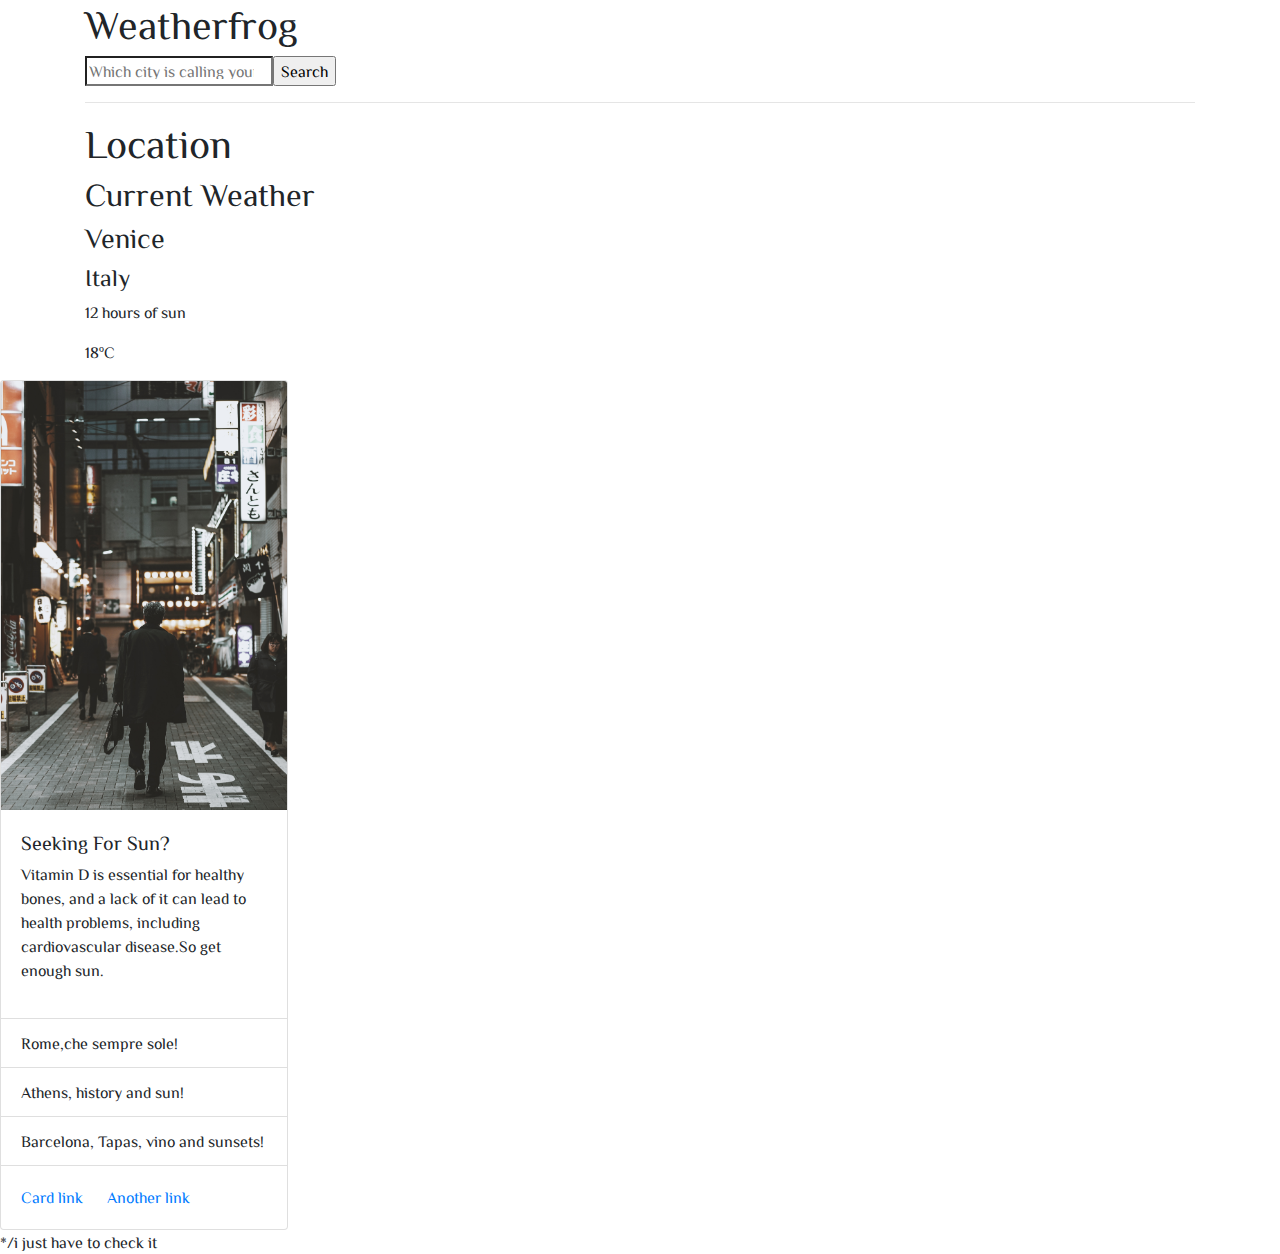
<file: index_version1.html>
<!DOCTYPE html>
<html lang="en">
  <head>
    <meta charset="UTF-8" />
    <meta name="viewport" content="width=device-width, initial-scale=1.0" />
    <meta http-equiv="X-UA-Compatible" content="ie=edge" />
    <title>Weatherfrog to find the Sun!</title>
    <link href="https://fonts.googleapis.com/css?family=Major+Mono+Display|ZCOOL+XiaoWei" rel="stylesheet">
    <link rel="stylesheet" href="https://stackpath.bootstrapcdn.com/bootstrap/4.3.1/css/bootstrap.min.css"
        integrity="sha384-ggOyR0iXCbMQv3Xipma34MD+dH/1fQ784/j6cY/iJTQUOhcWr7x9JvoRxT2MZw1T" crossorigin="anonymous" />
    <style>
        body {
            font-family: 'Major Mono Display', monospace;
            font-family: 'ZCOOL XiaoWei', serif;
        }
    </style>
</head>

<body>
    <div class="container">
    <h1>Weatherfrog</h1>

    <form class="search-current">
        <input type="search" placeholder="Which city is calling your name?" autocomplete="off" value="" /><input
            type="submit" class="button-current" value="Search" />
    </form>
    <hr />

    <h1>Location</h1>
    <h2>Current Weather</h2>
    <div class="row">
    <div class="col-sm-3 local-city">
        <h3>Venice</h3>
        <h4>Italy</h4>
        <p>12 hours of sun</p>
        <p>18ºC</p>
    </div>
    </div>
    </ul>
    </div>
    </div>
<div class="card" style="width: 18rem;">
    <img src="images/leaving_man.jpg" class="card-img-top" alt="leaving_man">
    <div class="card-body">
        <h5 class="sunny-place">Seeking For Sun?</h5>
        <p class="sunny-place-text">Vitamin D is essential for healthy bones, and a lack of it can lead to health problems, including cardiovascular
        disease.So get enough sun.</p>
    </div>
    <ul class="list-group list-group-flush">
        <li class="list-group-item">Rome,che sempre sole!</li>
        <li class="list-group-item">Athens, history and sun!</li>
        <li class="list-group-item">Barcelona, Tapas, vino and sunsets! </li>
    </ul>
    <div class="card-body">
        <a href="#" class="card-link">Card link</a>
        <a href="#" class="card-link">Another link</a>
    </div>
</div>
    
*/i just have to check it 
        <!-- <div class="cityBox1">
            <h3>Lisbon</h3>
            <h4>Portugal</h4>
            <p>12 hours of sun</p>
            <img src="" class="imgBox">
            <p>18ºC</p>
        </div>
        <div class="cityBox2">
            <h3>Cape Town</h3>
            <h4>South Africa</h4>
            <p>12 hours of sun</p>
            <img src="" class="imgBox">
            <p>18ºC</p>
        </div>
        <div class="cityBox3">
            <h3>Sydney</h3>
            <h4>Australia</h4>
            <p>12 hours of sun</p>
            <img src="" class="imgBox">
            <p>18ºC</p>
        </div>
        <div class="cityBox4">
            <h3>ADD NEW LOCATION +</h3>
        </div>
    </div>
    </ul>
    </div> -->
</body>
 
</html>
</file>
